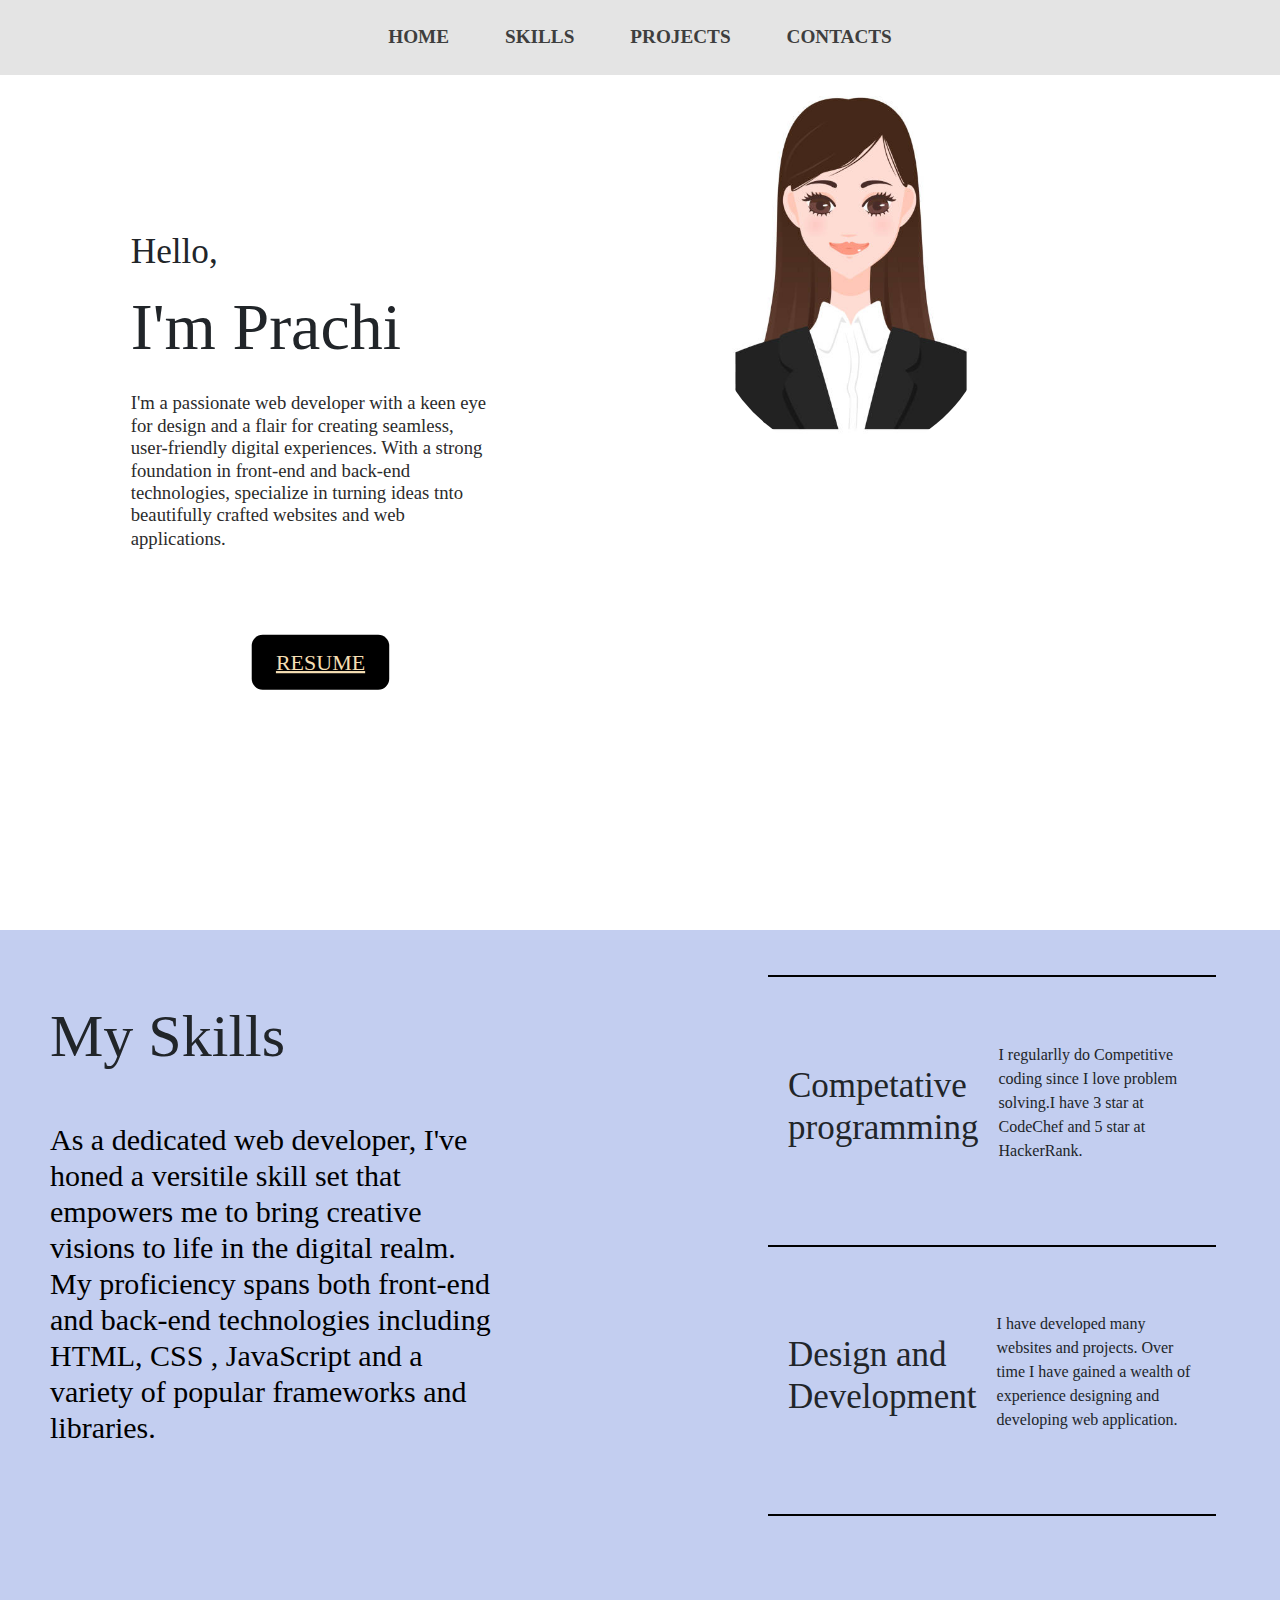
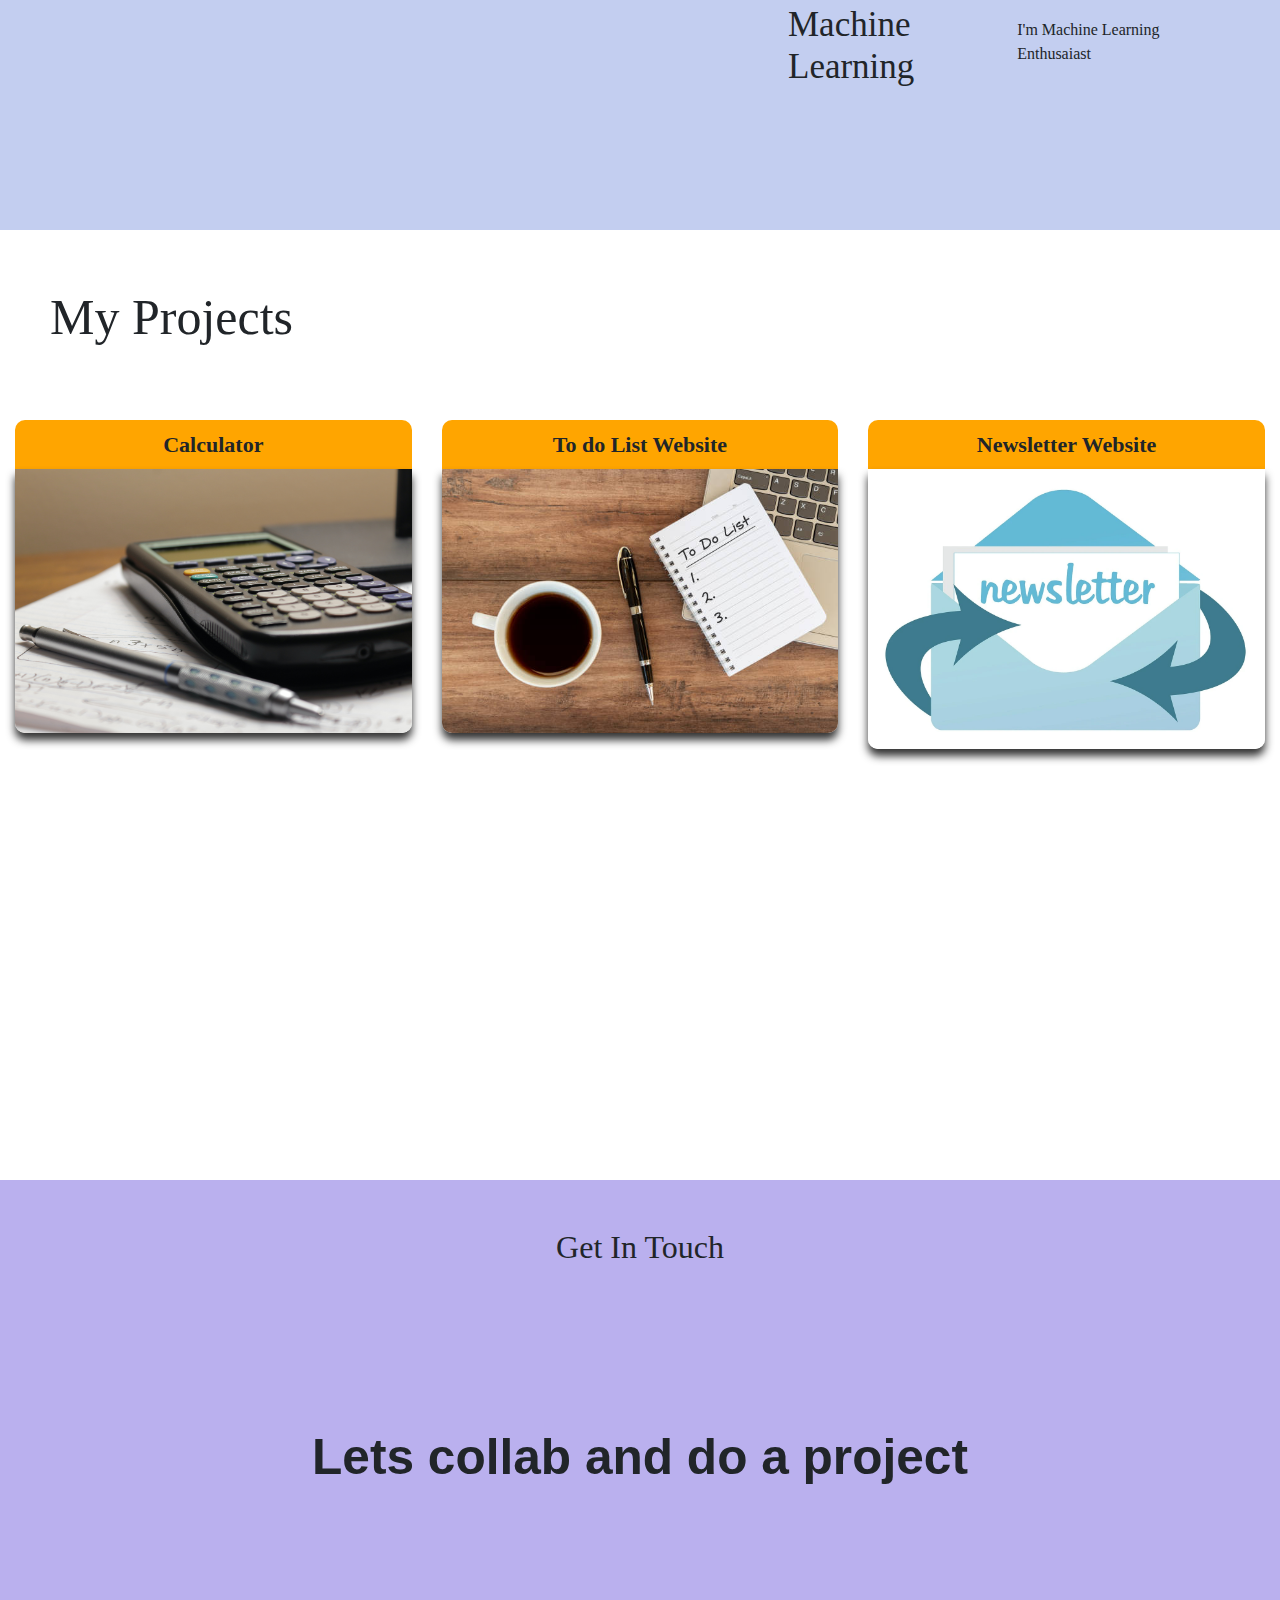
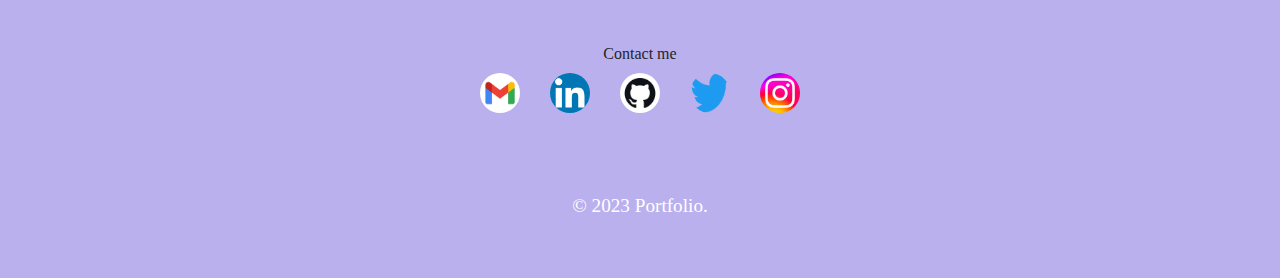
<file: index.html>
<!DOCTYPE html>
<html lang="en">
<head>
    <meta charset="UTF-8">
    <meta name="viewport" content="width=device-width, initial-scale=1.0">
    <title>Portfolio</title>
    <link rel="stylesheet" href="./index.css" />
    <link rel="stylesheet" 
    href="https://cdn.jsdelivr.net/npm/bootstrap@5.3.3/dist/css/bootstrap.min.css" rel="stylesheet" 
    integrity="sha384-QWTKZyjpPEjISv5WaRU9OFeRpok6YctnYmDr5pNlyT2bRjXh0JMhjY6hW+ALEwIH" crossorigin="anonymous" />

    <style>	


        .port ul {
            padding: 0;
            margin: 0;
            display: flex;
            list-style-type: none;
        }
        .port ul li {
            flex: 0 0 33.33%;
            padding: 15px;
        }
        .port ul li img {
            width: 100%;
            border-radius: 0 0  10px 10px;
            box-shadow: 0px 7px 9px #333;
        }
        
        .port_header {
            background: orange;
            text-align: center;
            font-weight: bold;
            font-size: 22px;
            padding: 8px 20px;
            border-bottom: 1;
            border-radius: 10px 10px 0 0;
        }
        

        </style>
</head>
<body>
    <header class="header_section">
        <div class="container">
            <nav class="navbar navbar-expand-lg custom_nav-container">
                <div class="collapse navbar-collapse" 
                id="navbarSupportedContent">
                    <ul class="navbar-nav mx-auto">
                        <li class="nav-item active">
                            <a class="nav-link" href="index.html">Home</a>
                        </li>
                        <li class="nav-item">
                            <a class="nav-link" href="#page1">Skills</a>
                        </li>
                        <li class="nav-item">
                            <a class="nav-link" href="#page2">Projects</a>
                        </li>
                        <div class="nav-item">
                            <a class="nav-link" href="#page3">Contacts</a>
                        </div>
                    </ul>
                </div>
            </nav>
        </div>
    </header>
    <div id="main">
        <div id="page">
            <img src="./cartoon.jpg" style="padding: 150px;
            border-radius: 50%;" alt="" />

            <div id="text">
                <h2>Hello,</h2>
                <h1>I'm Prachi</h1>
                <h4>
                    I'm a passionate web developer with a keen eye for design and a flair for creating seamless, user-friendly digital experiences.
                    With a strong foundation in front-end and back-end technologies, specialize in turning ideas tnto beautifully crafted websites 
                    and web applications.
                </h4>
                <div id="buttons">
                    <button id="b2">
                        <a href="C:\Users\Prachi\OneDrive\Desktop\NewCVPiyu.pdf">RESUME</a>
                    </button>
                </div>
            </div>
        </div>
    </div>

    <div id="page1">
        <div id="right">
            <div id="text1">
                <h1>My Skills</h1>
                <h4>
                    As a dedicated web developer, I've honed a versitile skill set that empowers me to bring creative visions to life in the 
                    digital realm. 
                    My proficiency spans both front-end and back-end technologies including HTML, CSS , JavaScript and a variety of popular 
                    frameworks and libraries.
                </h4>
            </div>
        </div>
        <div id="left">
            <div class="box">
                <h1>Competative programming</h1>
                <p>
                    I regularlly  do Competitive coding since I love problem solving.I have 3 star at CodeChef and 5 star at HackerRank.
                </p>
            </div>
            <div class="box">
                <h1>Design and Development</h1>
                <p>
                    I have developed many websites and projects. Over time I have gained a wealth of experience designing and developing web application.
                </p>
            </div>
            <div class="box">
                <h1>Machine Learning</h1>
                <p>
                    I'm Machine Learning Enthusaiast
                </p>
            </div>
        </div>
    </div>
    <section class="port">
        <div id="page2">
        <div class="new_heading">My Projects</div>
        <ul>
         <li>
             <div class="port_header">Calculator</div>
             <div class="port_img">
                <!--<img src="calculator.webp" /></div>-->
                <a href="https://www.calculator.net/" >
                    <img src="./calculator.webp" alt="" />
                </a>
             
             
         </li>
         <li>
             <div class="port_header">To do List Website</div>
             <div class="port_img">
                <!--<img src="todo.jpg" /></div>-->
                <a href="https://app.pemb.io/FFH57x/tYnCXA" >
                    <img src="./todo.jpg" alt="" />
                </a>
             
         </li>
         <li>
             <div class="port_header">Newsletter Website</div>
             <div class="port_img">
                <!--<img src="newsletter.png" /></div>-->
                <a href="https://www.newsletter.co.uk/" >
                    <img src="./newsletter.png" alt="" />
                </a>
             
         </li>
        </ul>
        
        </section>

    <!--<div id="page2">
        <div id="text4">
            <h1>My Projects</h1>
        </div>
        <div id="projects">
            <div class="projects p1">
                <div id="text3">
                    <h1>Calculator</h1>
                </div>
                <div id="image">
                    <a href="D:\Portfolio">
                        <img src="./calculator.webp" alt="Description of the project" />
                    </a>
                </div>
            </div>
            <div class="projects p2">
                <div id="text3">
                    <h1>TO-DO List Website</h1>
                </div>
                <div id="image">
                    <a href="D:\Portfolio">
                        <img src="./todo.jpg" alt="Description of the Project"/>
                    </a>
                </div>
            </div>
            <div class="projects p3">
                <div id="text3">
                    <h1>Newsletter Website</h1>
                </div>
                <div id="image">
                    <a href="D:\Portfolio">
                        <img src="./newsletter.png" alt="Description of the project" />
                    </a>
                </div>
            </div>
        </div>
    </div>-->


    <section class="end">
        <div id="page3" class="Contact-me">
            <br /><br />
            <h2>Get In Touch</h2>
            <br />
    
            <h2 class="collab">Lets collab and do a project</h2>
            <br />
    
            <p>Contact me</p>
            <br />
    
            <a class="btn" href="https://support.google.com/mail/answer/56256?hl=en">
                <img src="./images.png" width="40px" height="40px" height="40px" />
            </a>
            <a class="btn" href="https://www.linkedin.com/feed/">
                <img src="./linkedIn.png" width="40px" height="40px" height="40px" />
            </a>
            <a class="btn" href="https://github.com/prachiphalke">
                <img src="./github.png" width="40px" height="40px" height="40px" />
            </a>
            <a class="btn" href="https://x.com/twitt_login?lang=en">
                <img src="./twitter.png" width="40px" height="40px" height="40px" />
            </a>
            <a class="btn" href="https://www.instagram.com/accounts/login/?hl=en">
                <img src="./insta.webp" width="40px" height="40px" height="40px" />
            </a>
        </div>
        
        <div class="bottom-container">
            <div style="width: 50%; margin-left: auto;margin-right: auto;">
                <br>
                <p class="copyright">© 2023 Portfolio.</p>
            </div>
        </div>
    </section>
</div>
</body>
</html>
</file>
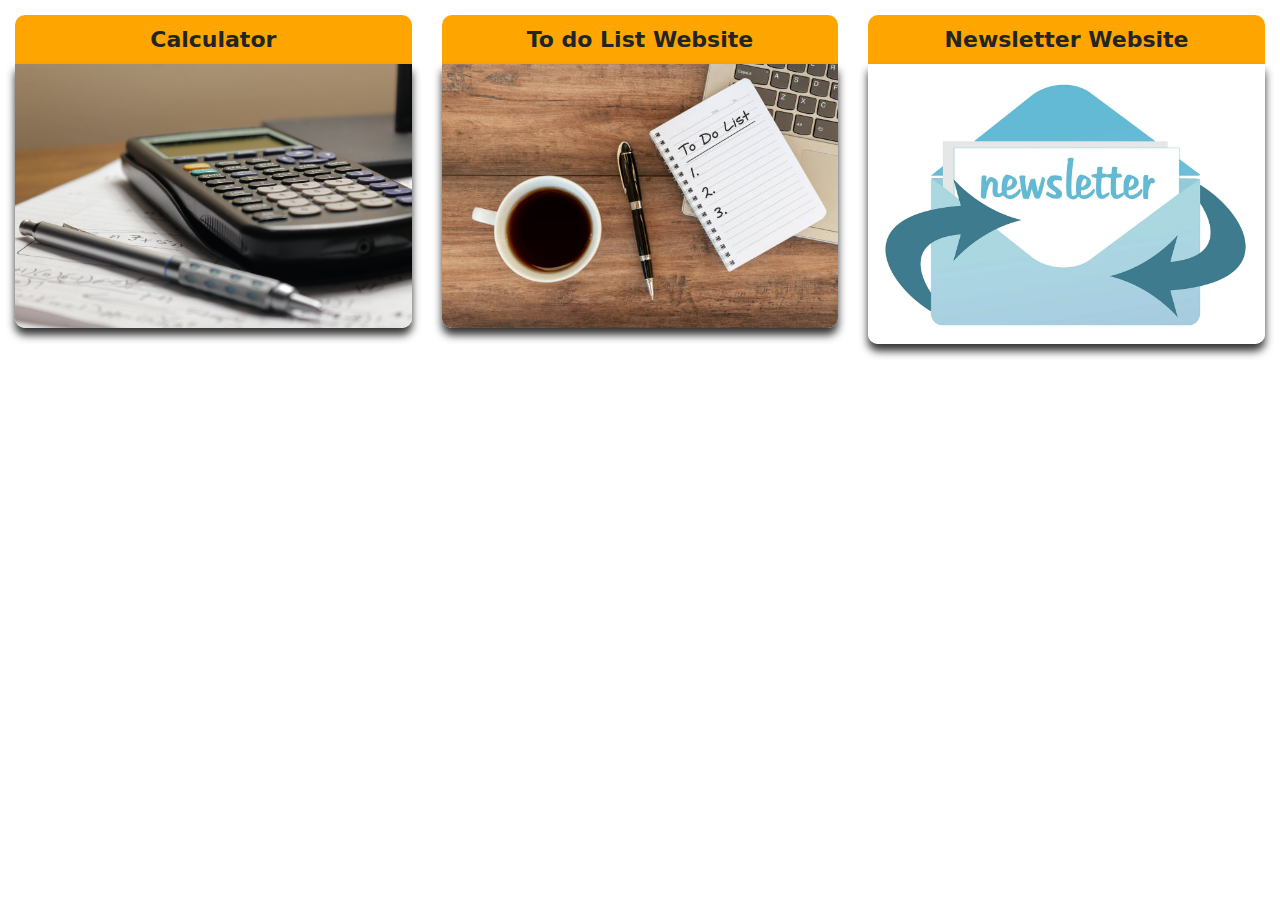
<file: port.html>
<!DOCTYPE html>
<html lang="en">
<head>
    <meta charset="UTF-8">
    <meta name="viewport" content="width=device-width, initial-scale=1.0">
    <title>Portfolio</title>
   
    <link rel="stylesheet" 
    href="https://cdn.jsdelivr.net/npm/bootstrap@5.3.3/dist/css/bootstrap.min.css" rel="stylesheet" 
    integrity="sha384-QWTKZyjpPEjISv5WaRU9OFeRpok6YctnYmDr5pNlyT2bRjXh0JMhjY6hW+ALEwIH" crossorigin="anonymous" />
	
	<style>
.port ul {
    padding: 0;
    margin: 0;
    display: flex;
    list-style-type: none;
}
.port ul li {
    flex: 0 0 33.33%;
    padding: 15px;
}
.port ul li img {
    width: 100%;
    border-radius: 0 0  10px 10px;
    box-shadow: 0px 7px 9px #333;
}

.port_header {
    background: orange;
    text-align: center;
    font-weight: bold;
    font-size: 22px;
    padding: 8px 20px;
    border-bottom: 1;
    border-radius: 10px 10px 0 0;
}
</style>	
	
</head>
<body>
   <section class="port">
   <ul>
	<li>
		<div class="port_header">Calculator</div>
		<div class="port_img"><img src="calculator.webp" /></div>
		
	</li>
	<li>
		<div class="port_header">To do List Website</div>
		<div class="port_img"><img src="todo.jpg" /></div>
		
	</li>
	<li>
		<div class="port_header">Newsletter Website</div>
		<div class="port_img"><img src="newsletter.png" /></div>
		
	</li>
   </ul>
   
   </section>
    
</div>
</body>
</html>
</file>
<file: index.css>
*{
    margin: 0%;
    padding: 0%;
    box-sizing: border-box;
    font-family: montserrat;
}
html,body{
    height: 100%;
    width: 100%;;
}
#main{
    position: relative;
    overflow: hidden;
}
#page{
    position: relative;
    height: 95vh;
    width: 95vw;
    background-color: #fff;
}
#page>img{
    position: absolute;
    right: 5%;
    top: -18%;
    transform: translateY(-200);
    width: 50%;
}
#page>#nav{
    display: flex;
    align-items: center;
    justify-content: space-between;
    padding: 0px 30px;
    position: absolute;
    z-index: 9;
    height: 10%;
    width: 100%;
}
#center-nav{
    display: flex;
    gap: 20px;
    text-align: center;
}
#center-nav>a{
    text-decoration: none;
    color: #000;
    font-weight: 500;
    font-size: 18px;
    text-align: center;
}
#nav>input{
    padding: 10px 5px;
    border-radius: 10px;
    border: 1px solid #dadada;
    text-transform: uppercase;
}
#text{
    padding: 30px 50px;
    position: relative;
    top: 18%;
    left: 8%;
    height: 75%;
    width: 35%;
    scale: 1.1;
}
#text>h1{
    font-size: 60px;
    line-height: 1;
    margin-top: 20px;
}
#text>h4{
    margin-top: 30px;
    color: #2b2b2b;
    font-size: 17px;
    font-weight: 500;
}
#text>h5{
    color: #8873EF;
    transform: rotate(-20deg);
    position: absolute;
    left: 3%;
}
#buttons{
    position: absolute;
    left: 0%;
    bottom: 18%;
    height: 20%;
    width: 100;
    
}
#buttons>button{
    padding: 10px 22px;
    border-radius: 10px;
    border: none;
    font-weight: 500;
}
#buttons>button>a{
    font-size: 20px;
    color: wheat;
}
#buttons>#b2{
    margin-left: 160px;
    background-color: black;

}
#page1{
    position: relative;
    height: 100vh;
    width: 100vw;
    background-color: #c3cef0;
    /*padding: 50px;*/
}
#page1>#left{
    position: absolute;
    right: 5%;
    height: 90%;
    top: 50%;
    transform: translateY(-50%);
    width: 35%;
    /*padding: 50px;*/
    
}
#left>.box{
    display: flex;
    align-items: center;
    justify-content: space-between;
    padding: 0px 20px;
    height: 33.3%;
    width: 100%;
    border-top: 2px solid#000;
}
#left>.box>h4{
    font-size: 30px;
}
#left>.box>h1{
    font-size: 35px;
}
#left>.box>p{
    margin-left: 20px;
}
#text1{
    margin: 50px 50px;
    height: 30%;
    width: 50%;
    position: absolute;
    z-index: 9;
}
#text1>h1{
    font-size: 60px;
    margin-top: 20px;
}
#text1>h4{
    font-size: 30px;
    color: black;
    font-weight: 500;
    width: 70%;
    margin-top: 50px;
}
#text1>h5{
    color: #8873EF;
    transform: rotate(-20deg);
    position: absolute;
    left: -2%;
}

#page2{
    position: relative;
    height: 100vh;
    width: 100vw;
    background-color: #fff;
}
#project
{
    display: flex;
    align-items: center;
    justify-content: space-between;
    height: 50%;
    width: 90%;
    position: absolute;
    left: 50%;
    transform: translateX(-50);
    bottom: 5%;
}
.projects{
    border-top: 2px solid #000;
    height: 100%;
    width: 31;
}
#text3{
    display: flex;
    align-items: center;
    justify-content:space-between;
    padding: 200px 40px;
    height: 30%;
    width: 100%;
}
#text3>h1{
    margin-left: -20px;
    margin-left: 100px;
    margin-top: -20px;
    margin-top: 200px;

}
#image{
    height: 100%;
    width: 100%;
    margin-left: -20px;
    margin-left: 100px;
    margin-top: -162px;
}
#image>img{
    height: 100%;
    width: 100%;
    object-fit: cover;
}

.p1 img{
    height: 200px;
    width: 300px;
    

}
.p2 img{
    height: 200px;
    width: 300px;
    position: relative;
    top: -20;
    margin-top: -120%;
    margin-left: 1120;
}
.p3 img{
    height: 200px;
    width: 300px;
    position: relative;
    top: -50;
    margin-top: -110%;
    margin-left: -110;
}
#text4
{
    position: absolute;
    top: 10%;
    left: 5%;
    height: 20%;
    width: 30%;

}
#text4>h1{
    margin-top: -40px;
    font-size: 50px;
}

.end{
    background-color: #bab0ee;
    text-align: center;
    padding-bottom: 50px;

}
.contact-me p{
    font-size: 40px;
}
.contact-me h2{
    font-size: 50px;
}
.contact-me p
{
    font-size: 40px;
}
.contact-me{
    width: 100%;
    height: 570px;
    font-weight: bold;
    position: relative;
}
.collab{
    font-size: 3.1rem;
    font-family: 'Montserrat',sans-serif;
    display: block;
    font-weight: bolder;
    margin: 100px auto;
    padding: 30px 0;
}
.copyright{
    color: white;
    font-size: 1.2rem;
    margin: 0;
    padding: 8px 0 8px 0;

}
.btn{
    padding: 7px 7px;
}
.btn>img{
    border-radius: 50%;
    position: relative;
    bottom: 40px;
}


.nav-item> a{
    color: #3e3e3e !important;
    font-size: 1.2rem;
    font-weight: 600;
    margin: 7px 20px;
    text-transform: uppercase;
}
.header_section{
    background-color: #2222221f;
}



.new_heading{
    font-size: 50px;
    margin-top: 20px;
    margin: 50px 50px;
    
}
</file>
